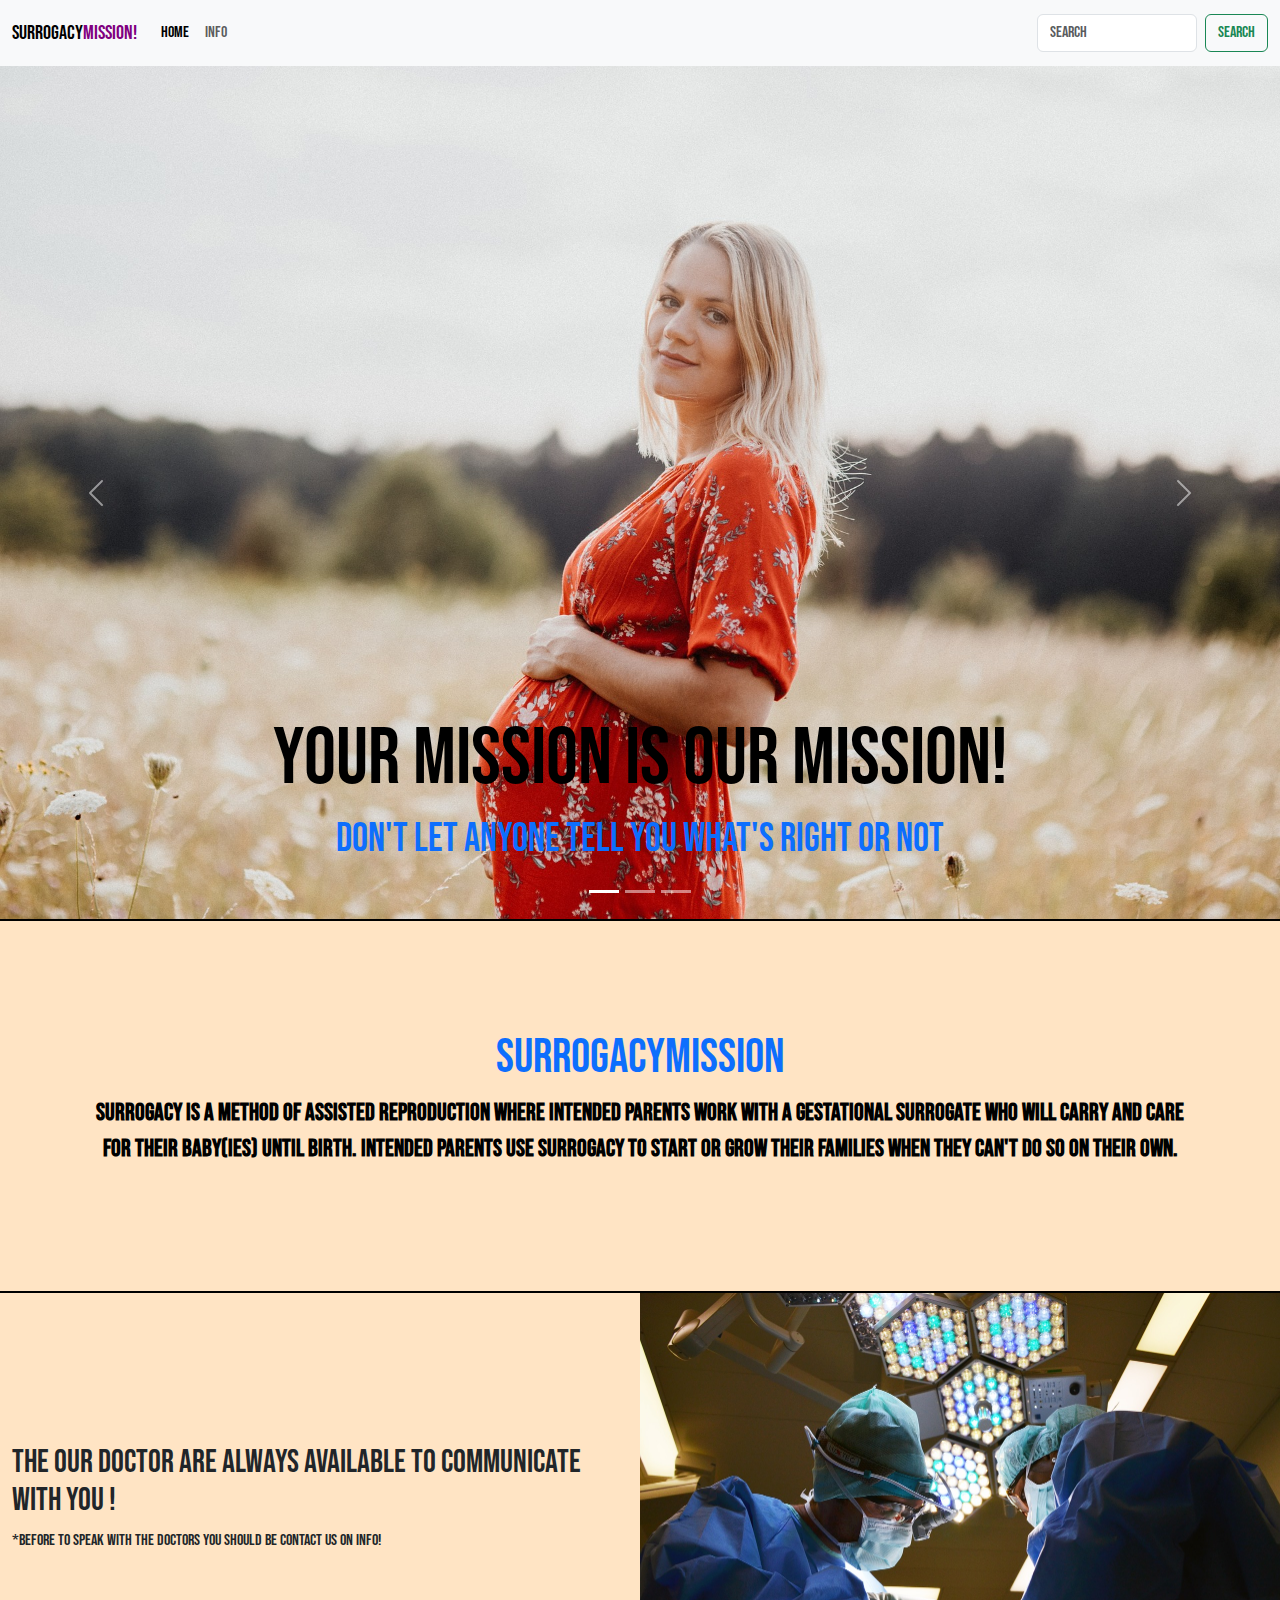
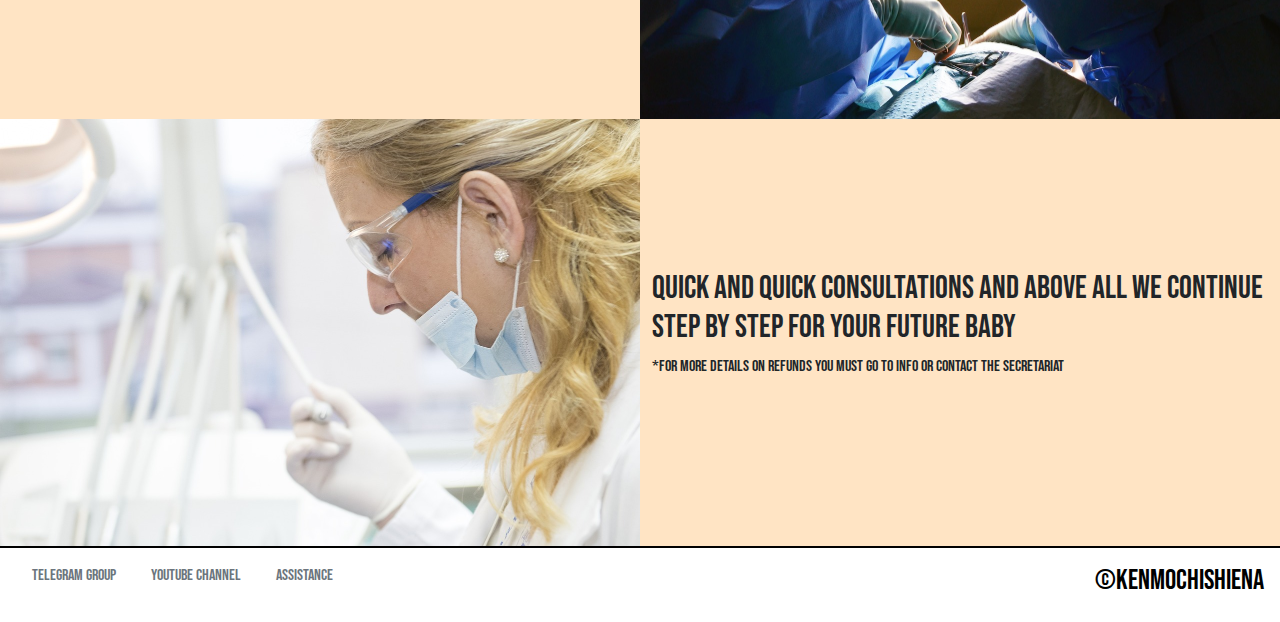
<file: index.html>
<!DOCTYPE html>
<html lang="en">
<head>
    <meta charset="UTF-8">
    <meta name="viewport" content="width=device-width, initial-scale=1.0">
    <title>SurrogacyMission</title>
    <script src="https://cdn.jsdelivr.net/npm/bootstrap@5.3.2/dist/js/bootstrap.bundle.min.js" integrity="sha384-C6RzsynM9kWDrMNeT87bh95OGNyZPhcTNXj1NW7RuBCsyN/o0jlpcV8Qyq46cDfL" crossorigin="anonymous"></script>
    <link href="https://cdn.jsdelivr.net/npm/bootstrap@5.3.2/dist/css/bootstrap.min.css" rel="stylesheet" integrity="sha384-T3c6CoIi6uLrA9TneNEoa7RxnatzjcDSCmG1MXxSR1GAsXEV/Dwwykc2MPK8M2HN" crossorigin="anonymous">
    <link rel="stylesheet" href="css/bootstrap.min.css">
    <link rel="stylesheet" href="https://cdnjs.cloudflare.com/ajax/libs/font-awesome/6.5.1/css/all.min.css" integrity="sha512-DTOQO9RWCH3ppGqcWaEA1BIZOC6xxalwEsw9c2QQeAIftl+Vegovlnee1c9QX4TctnWMn13TZye+giMm8e2LwA==" crossorigin="anonymous" referrerpolicy="no-referrer" />
    <link rel="stylesheet" href="css/style.css">
    <script src="js/bootstrap.bundle.min.js"></script>
</head>
<body>
    <!-- navbar -->
    <nav class="navbar bg-primary navbar-expand-lg bg-body-tertiary navbar modify ">
        <div class="container-fluid justify-content-between">
          <a class="navbar-brand" href="#">Surrogacy<span>Mission!</span></a>
          <button class="navbar-toggler" type="button" data-bs-toggle="collapse" data-bs-target="#navbarSupportedContent" aria-controls="navbarSupportedContent" aria-expanded="false" aria-label="Toggle navigation">
            <span class="navbar-toggler-icon"></span>
          </button>
          <div class="collapse navbar-collapse" id="navbarSupportedContent">
            <ul class="navbar-nav me-auto mb-2 mb-lg-0">
              <li class="nav-item">
                <a class="nav-link active display-6" aria-current="page" href="index.html">Home</a>
              </li>
              <li class="nav-item">
                <a class="nav-link display-6" href="info.html">info</a>
              </li>
            </ul>
            <ul class="navbar-brand me-auto mb-2 mb-lg-0 modifyme d-flex justify-content-center">
              <li class="nav-item">
                <a class="m-xl-5 " href=""><i class="fa-brands fa-facebook"></i></a>
              </li>
              <li class="nav-item">
                <a class="m-xl-5 " href=""><i class="fa-brands fa-youtube"></i></a>
              </li>
              <li class="">
                <a class="m-xl-5 " href=""><i class="fa-brands fa-telegram"></i></a>
              </li>
            </ul>
            <form class="d-flex" role="search">
              <input class="form-control me-2" type="search" placeholder="Search" aria-label="Search">
              <button class="btn btn-outline-success" type="submit">Search</button>
            </form>
          </div>
        </div>
      </nav>
      <!-- end navbar -->

      <!-- start carousel -->
      <div id="carouselExampleCaptions" class="carousel slide">
        <div class="carousel-indicators">
          <button type="button" data-bs-target="#carouselExampleCaptions" data-bs-slide-to="0" class="active" aria-current="true" aria-label="Slide 1"></button>
          <button type="button" data-bs-target="#carouselExampleCaptions" data-bs-slide-to="1" aria-label="Slide 2"></button>
          <button type="button" data-bs-target="#carouselExampleCaptions" data-bs-slide-to="2" aria-label="Slide 3"></button>
        </div>
        <div class="carousel-inner">
          <div class="carousel-item active">
            <img src="img/pregnancy-5098881_1920.jpg" class="d-block w-100" alt="...">
            <div class="carousel-caption d-none d-md-block rounded-5">
              <h5 class="text-black display-1 ">Your Mission is Our Mission!</h5>
              <p class="text-primary display-6">Don't let anyone tell you what's right or not</p>
            </div>
          </div>
          <div class="carousel-item">
            <img src="img/pregnant-6189040_1920.jpg" class="d-block w-100" alt="...">
            <div class="carousel-caption d-none d-md-block">
              <h5 class="text-black display-3">Doesn't Matter Who Are You!</h5>
              <p class="text-primary display-6">We Support Everybody LGBTQ+! And We Offer Assistence!</p>
            </div>
          </div>
          <div class="carousel-item">
            <img src="img/woman-1284353_1920.jpg" class="d-block w-100" alt="...">
            <div class="carousel-caption d-none d-md-block">
              <h5 class="text-black display-3">Price Are Comfortable And Cheapest!</h5>
              <p class="text-primary display-6">Don't worry about the finance We can Support you In any Way</p>
            </div>
          </div>
        </div>
        <button class="carousel-control-prev" type="button" data-bs-target="#carouselExampleCaptions" data-bs-slide="prev">
          <span class="carousel-control-prev-icon" aria-hidden="true"></span>
          <span class="visually-hidden">Previous</span>
        </button>
        <button class="carousel-control-next" type="button" data-bs-target="#carouselExampleCaptions" data-bs-slide="next">
          <span class="carousel-control-next-icon" aria-hidden="true"></span>
          <span class="visually-hidden">Next</span>
        </button>
      </div>
      <!-- end carousel -->
      <!-- start header -->
      <section class="featuring py-5 background-image bros">
        <div class="container ">
            <div class="row justify-content-center pt-5 py-5 ">
                    <div class="col border-5 m-1 p-2 bs-success-border-subtle text-center  ">
                         <h2 class="text-primary display-5">SurrogacyMission</h2>
                         <p class="modificami text-black fw-bolder">Surrogacy is a method of assisted reproduction where 
                            intended parents work with a 
                            gestational surrogate who will carry and care for their 
                            baby(ies) until birth. 
                            Intended parents use surrogacy to start or grow their 
                            families when they can't 
                            do so on their own.
                        </p>
                      </div>                          
            </div>
        </div>
      </section>
      <!-- end header -->

      <!-- Doctor part -->

      <div class="container-fluid featuring bros1">
          <div class="row ">
            <div class="col-md-6 d-flex flex-column justify-content-center">
                <h2> The Our Doctor Are Always available To Communicate with you !
                </h2>
                <p>*before to speak with the doctors you should be Contact us on info!
                </p>
            </div>
              <div class="col-md-6 p-0">
                <img src="img/doctor-650534_1280.jpg" alt="" srcset="" class="img-fluid">
              </div>
              <div class=" order-2 col-md-6 d-flex flex-column justify-content-center">
                <h2>quick and quick consultations and above all we continue step by step for your 
                  future baby
                </h2>
                <p>*For more details on refunds you must go to info or contact the secretariat
                </p>
            </div>
              <div class="col-md-6 p-0">
                <img src="img/doctor-563429_1280.jpg" alt="" srcset="" class="img-fluid">
              </div>
          </div>
      </div>
      







    <footer class="container-fluid  text-black m-0 p-md-3  d-flex justify-content-lg-between bg-white ">
      <div>
        <a class="text-decoration-none m-lg-3 text-secondary link-success link-offset-2 link-underline-opacity-25 " href="#">Telegram Group</a>
        <a class="text-decoration-none m-lg-3 text-secondary link-success link-offset-2 link-underline-opacity-25"  href="#">Youtube Channel</a>
        <a class="text-decoration-none m-lg-3 text-secondary link-success link-offset-2 link-underline-opacity-25 " href="#">Assistance</a>
      </div>
      <div>
          <h3 class="link-success link-offset-2 link-underline-opacity-25 text-black">
             &copy;KenmochiShiena
          </h3>
      </div>
      


    </footer>
    
</body>
</html>
</file>
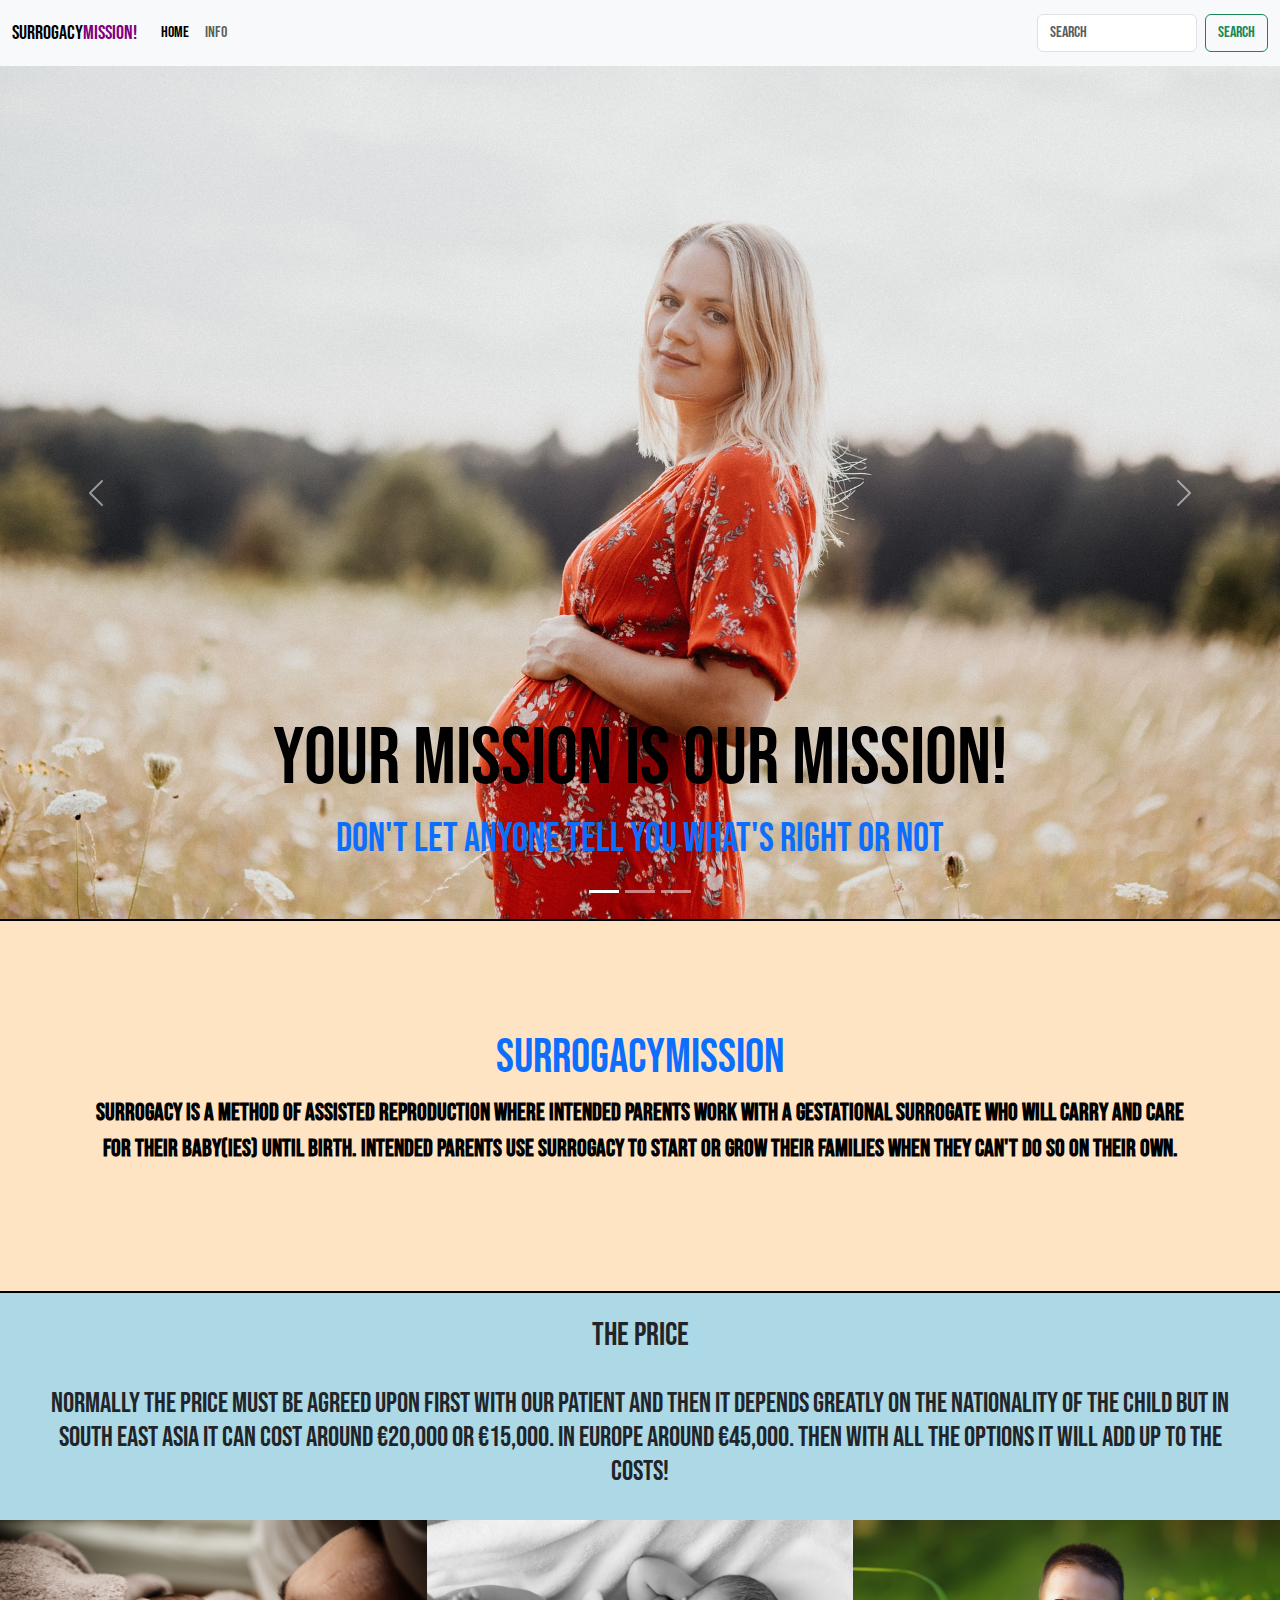
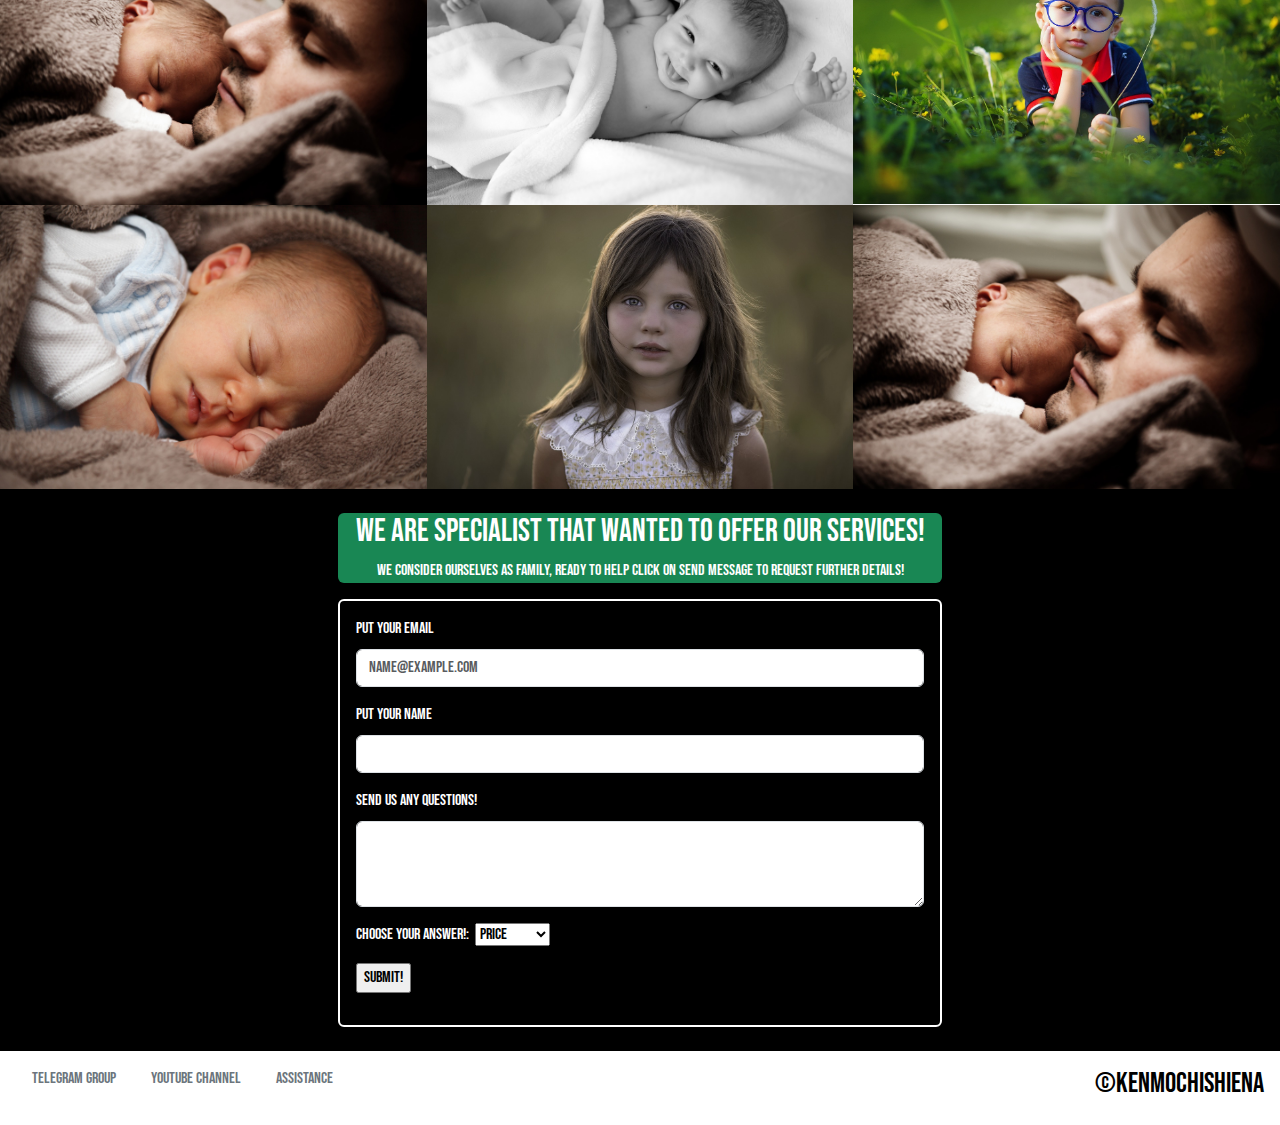
<file: info.html>
<!DOCTYPE html>
<html lang="en">
<head>
    <meta charset="UTF-8">
    <meta name="viewport" content="width=device-width, initial-scale=1.0">
    <title>SurrogacyMission</title>
    <script src="https://cdn.jsdelivr.net/npm/bootstrap@5.3.2/dist/js/bootstrap.bundle.min.js" integrity="sha384-C6RzsynM9kWDrMNeT87bh95OGNyZPhcTNXj1NW7RuBCsyN/o0jlpcV8Qyq46cDfL" crossorigin="anonymous"></script>
    <link href="https://cdn.jsdelivr.net/npm/bootstrap@5.3.2/dist/css/bootstrap.min.css" rel="stylesheet" integrity="sha384-T3c6CoIi6uLrA9TneNEoa7RxnatzjcDSCmG1MXxSR1GAsXEV/Dwwykc2MPK8M2HN" crossorigin="anonymous">
    <link rel="stylesheet" href="css/bootstrap.min.css">
    <link rel="stylesheet" href="https://cdnjs.cloudflare.com/ajax/libs/font-awesome/6.5.1/css/all.min.css" integrity="sha512-DTOQO9RWCH3ppGqcWaEA1BIZOC6xxalwEsw9c2QQeAIftl+Vegovlnee1c9QX4TctnWMn13TZye+giMm8e2LwA==" crossorigin="anonymous" referrerpolicy="no-referrer" />
    <link rel="stylesheet" href="css/style.css">
    <script src="js/bootstrap.bundle.min.js"></script>
</head>
<body>
    <!-- navbar -->
    <nav class="navbar bg-primary navbar-expand-lg bg-body-tertiary navbar modify ">
      <div class="container-fluid justify-content-between">
        <a class="navbar-brand" href="#">Surrogacy<span>Mission!</span></a>
        <button class="navbar-toggler" type="button" data-bs-toggle="collapse" data-bs-target="#navbarSupportedContent" aria-controls="navbarSupportedContent" aria-expanded="false" aria-label="Toggle navigation">
          <span class="navbar-toggler-icon"></span>
        </button>
        <div class="collapse navbar-collapse" id="navbarSupportedContent">
          <ul class="navbar-nav me-auto mb-2 mb-lg-0">
            <li class="nav-item">
              <a class="nav-link active display-6" aria-current="page" href="index.html">Home</a>
            </li>
            <li class="nav-item">
              <a class="nav-link display-6" href="info.html">info</a>
            </li>
          </ul>
          <ul class="navbar-brand me-auto mb-2 mb-lg-0 modifyme d-flex justify-content-center">
            <li class="nav-item">
              <a class="m-xl-5 " href=""><i class="fa-brands fa-facebook"></i></a>
            </li>
            <li class="nav-item">
              <a class="m-xl-5 " href=""><i class="fa-brands fa-youtube"></i></a>
            </li>
            <li class="">
              <a class="m-xl-5 " href=""><i class="fa-brands fa-telegram"></i></a>
            </li>
          </ul>
          <form class="d-flex" role="search">
            <input class="form-control me-2" type="search" placeholder="Search" aria-label="Search">
            <button class="btn btn-outline-success" type="submit">Search</button>
          </form>
        </div>
      </div>
    </nav>
      <!-- end navbar -->

      <!-- start carousel -->
      <div id="carouselExampleCaptions" class="carousel slide">
        <div class="carousel-indicators">
          <button type="button" data-bs-target="#carouselExampleCaptions" data-bs-slide-to="0" class="active" aria-current="true" aria-label="Slide 1"></button>
          <button type="button" data-bs-target="#carouselExampleCaptions" data-bs-slide-to="1" aria-label="Slide 2"></button>
          <button type="button" data-bs-target="#carouselExampleCaptions" data-bs-slide-to="2" aria-label="Slide 3"></button>
        </div>
        <div class="carousel-inner">
          <div class="carousel-item active">
            <img src="img/pregnancy-5098881_1920.jpg" class="d-block w-100" alt="...">
            <div class="carousel-caption d-none d-md-block rounded-5">
              <h5 class="text-black display-1 ">Your Mission is Our Mission!</h5>
              <p class="text-primary display-6">Don't let anyone tell you what's right or not</p>
            </div>
          </div>
          <div class="carousel-item">
            <img src="img/pregnant-6189040_1920.jpg" class="d-block w-100" alt="...">
            <div class="carousel-caption d-none d-md-block">
              <h5 class="text-black display-3">Doesn't Matter Who Are You!</h5>
              <p class="text-primary display-6">We Support Everybody LGBTQ+! And We Offer Assistence!</p>
            </div>
          </div>
          <div class="carousel-item">
            <img src="img/woman-1284353_1920.jpg" class="d-block w-100" alt="...">
            <div class="carousel-caption d-none d-md-block">
              <h5 class="text-black display-3">Price Are Comfortable And Cheapest!</h5>
              <p class="text-primary display-6">Don't worry about the finance We can Support you In any Way</p>
            </div>
          </div>
        </div>
        <button class="carousel-control-prev" type="button" data-bs-target="#carouselExampleCaptions" data-bs-slide="prev">
          <span class="carousel-control-prev-icon" aria-hidden="true"></span>
          <span class="visually-hidden">Previous</span>
        </button>
        <button class="carousel-control-next" type="button" data-bs-target="#carouselExampleCaptions" data-bs-slide="next">
          <span class="carousel-control-next-icon" aria-hidden="true"></span>
          <span class="visually-hidden">Next</span>
        </button>
      </div>
      <!-- end carousel -->
      <!-- start header -->
      <section class="featuring py-5 background-image bros">
        <div class="container ">
            <div class="row justify-content-center pt-5 py-5 ">
                    <div class="col border-5 m-1 p-2 bs-success-border-subtle text-center  ">
                         <h2 class="text-primary display-5">SurrogacyMission</h2>
                         <p class="modificami text-black fw-bolder">Surrogacy is a method of assisted reproduction where 
                            intended parents work with a 
                            gestational surrogate who will carry and care for their 
                            baby(ies) until birth. 
                            Intended parents use surrogacy to start or grow their 
                            families when they can't 
                            do so on their own.
                        </p>
                      </div>                          
            </div>
        </div>
      </section>
      <!-- end header -->
      <!-- start Price Info -->
      <main>
        <div class="container-fluid featuring d-flex justify-content-center p-xl-4 pb-4 features2">
          <div class="row container-fluid">
            <div class="col text-center container-fluid ">
              <div>
                <h2>THE PRICE</h2>
              </div><br>
              <h3>Normally the price must be agreed upon first with our patient and then it depends greatly on the nationality of the child but in South East Asia it can cost around €20,000 or €15,000.
                in Europe around €45,000. then with all the options it will add up to the costs!</h3>

            </div>
          </div>
        </div>
      </main>
      <!-- start of album -->
      <div class="container-fluid ">
        <div class="row">
          <div class="col p-0">
            <img src="img/father-22194_1920.jpg" class="img-fluid " alt="">
          </div>
          <div class="col p-0">
            <img src="img/bed-1839564_1920.jpg" class="img-fluid " alt="">
          </div>
          <div class="col p-0">
            <img src="img/kid-1508121_1280.jpg" class="img-fluid " alt="">
          </div>
        </div>
        <div class="row p-0 ">
          <div class="col p-0 order-1">
            <img src="img/father-22194_1920.jpg" class="img-fluid shes  " alt="">
          </div>
          <div class="col p-0">
            <img src="img/baby da inserire.jpg" class="img-fluid  " alt="">
          </div>
          <div class="col p-0 ">
            <img src="img/child-931152_1280.jpg" class="img-fluid  " alt="">
          </div>
        </div>
      </div>
      <!-- end of album -->
      <!-- start info -->
      <section>
        <div class="container-fluid bg-black p-lg-4 ">
            <div class="row d-flex justify-content-lg-center">
                <div class="col-md-6 text-white  " >
                    <div class="card-header text-white bg-success text-center rounded-2  ">
                        <h2>We are Specialist That Wanted To Offer Our Services!</h2>
                        <p>we consider ourselves as family, ready to help click on send message to request further details!</p>
                    </div>
                    <div class="border border-white p-3 border-2 rounded-2">
                            <div class="mb-3">
                                <label for="exampleFormControlInput1" class="form-label">Put Your Email</label>
                                <input type="email" class="form-control" id="exampleFormControlInput1" placeholder="name@example.com">
                            </div>
                            <div class="mb-3">
                              <label for="exampleFormControlInput1" class="form-label">Put Your Name</label>
                              <input type="text" class="form-control" id="exampleFormControlInput1" placeholder="">
                          </div>
                            <div class="mb-3">
                                <label for="exampleFormControlTextarea1" class="form-label">Send Us Any Questions!</label>
                                <textarea class="form-control" id="exampleFormControlTextarea1" rows="3"></textarea>
                            </div>
                            <div class="mb-3">
                                <label for="exampleFormControlTextarea1">Choose your Answer!:&nbsp;</label>
                                <select name="options" id=""> option
                                   <option value="price">price</option>
                                   <option value="insurance">insurance</option>
                                   <option value="healty">healty</option>
                                </select>

                            </div>
                            <div class="mb-3">
                                <input type="submit" value="submit!">
                            </div>
                    </div>
                </div>
            </div>
        </div>
      </section>
      <!-- end info -->


      







    <footer class="container-fluid  text-black m-0 p-md-3  d-flex justify-content-lg-between bg-white ">
      <div>
        <a class="text-decoration-none m-lg-3 text-secondary link-success link-offset-2 link-underline-opacity-25 " href="#">Telegram Group</a>
        <a class="text-decoration-none m-lg-3 text-secondary link-success link-offset-2 link-underline-opacity-25"  href="#">Youtube Channel</a>
        <a class="text-decoration-none m-lg-3 text-secondary link-success link-offset-2 link-underline-opacity-25 " href="#">Assistance</a>
      </div>
      <div>
          <h3 class="link-success link-offset-2 link-underline-opacity-25 text-black">
             &copy;KenmochiShiena
          </h3>
      </div>
      


    </footer>
    
</body>
</html>
</file>
<file: css/style.css>
@import url('https://fonts.googleapis.com/css2?family=Bebas+Neue&display=swap');


      
body{
      font-family: "Bebas Neue", sans-serif;
        font-weight: 400;
        font-style: normal;
}

span{
    color: purple;
}
.modificami{
    font-size: x-large;
}
.featuring{
    background-color: bisque;
}
.bros{
    border-top: 2px solid black;
    border-bottom: 2px solid black;
}
.bros1{
    border-bottom: 2px solid black;
}
.modifyme{
    list-style-type: none;
    margin: 10px;
}
.features2{
    background-color: lightblue;
}
.shes{
    object-fit: cover;
}
/* .margin{
    border-bottom: 1px solid bisque;
    border-top: 1px solid bisque;
    
} */
</file>
